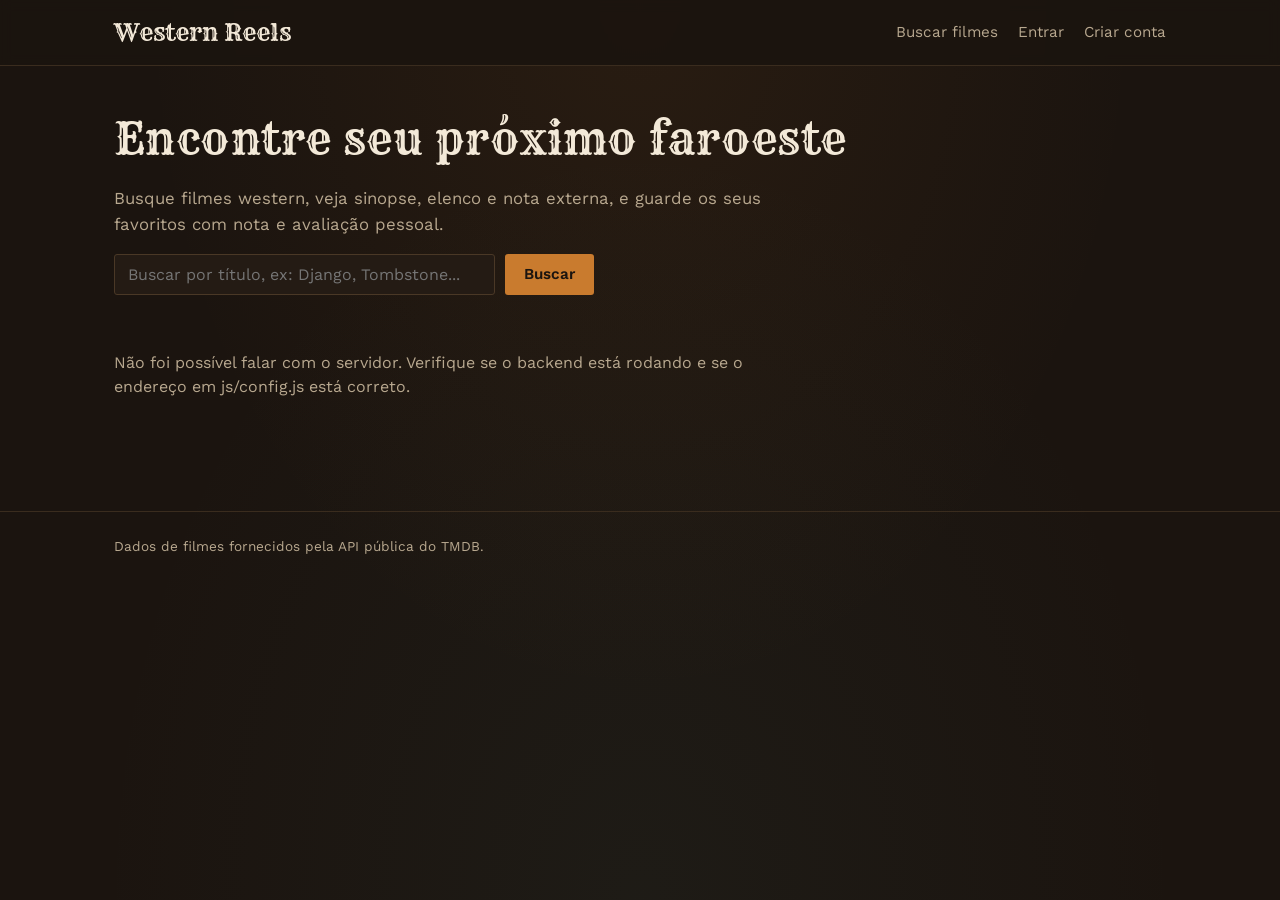
<file: frontend/index.html>
<!DOCTYPE html>
<html lang="pt-BR">
<head>
  <meta charset="UTF-8" />
  <meta name="viewport" content="width=device-width, initial-scale=1.0" />
  <title>Western Reels — buscar filmes</title>
  <link rel="stylesheet" href="css/style.css" />
</head>
<body>
  <header class="site-header">
    <nav>
      <a class="brand" href="index.html">Western Reels</a>
      <div class="nav-links" id="nav-links"></div>
    </nav>
  </header>

  <main class="container">
    <section class="hero">
      <h1>Encontre seu próximo faroeste</h1>
      <p class="lede">
        Busque filmes western, veja sinopse, elenco e nota externa, e guarde
        os seus favoritos com nota e avaliação pessoal.
      </p>
      <form id="search-form" class="search-form">
        <label for="search-input" class="visually-hidden">Buscar filme</label>
        <input
          type="search"
          id="search-input"
          placeholder="Buscar por título, ex: Django, Tombstone..."
        />
        <button type="submit">Buscar</button>
      </form>
    </section>

    <p class="status-message" id="status-message"></p>
    <ul class="movie-grid" id="movie-grid"></ul>
  </main>

  <footer class="site-footer">
    <div class="container">
      <p>Dados de filmes fornecidos pela API pública do TMDB.</p>
    </div>
  </footer>

  <script src="js/config.js"></script>
  <script src="js/api.js"></script>
  <script src="js/navbar.js"></script>
  <script src="js/browse.js"></script>
</body>
</html>
</file>
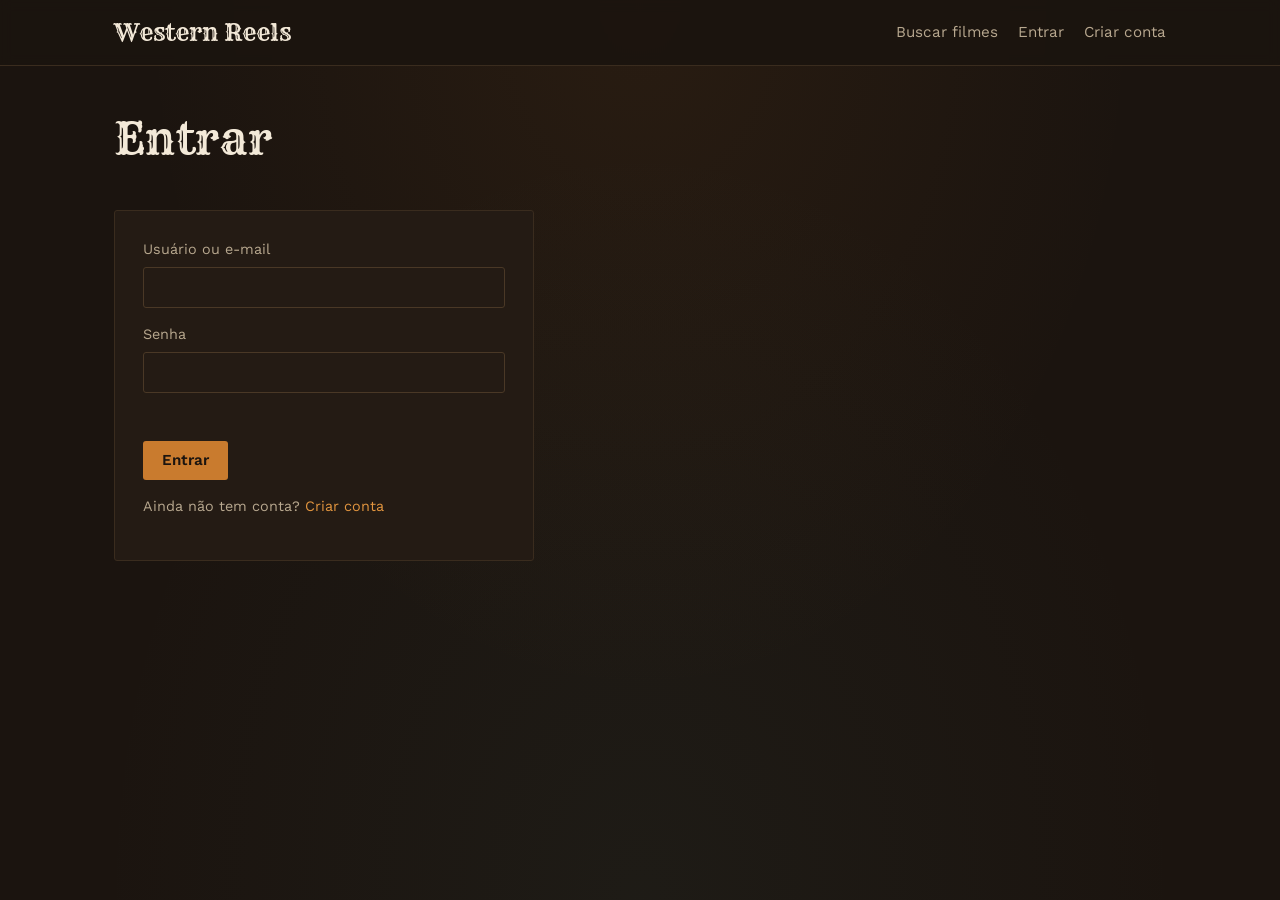
<file: frontend/login.html>
<!DOCTYPE html>
<html lang="pt-BR">
<head>
  <meta charset="UTF-8" />
  <meta name="viewport" content="width=device-width, initial-scale=1.0" />
  <title>Entrar — Western Reels</title>
  <link rel="stylesheet" href="css/style.css" />
</head>
<body>
  <header class="site-header">
    <nav>
      <a class="brand" href="index.html">Western Reels</a>
      <div class="nav-links" id="nav-links"></div>
    </nav>
  </header>

  <main class="container">
    <section class="hero">
      <h1>Entrar</h1>
    </section>

    <form id="login-form" class="auth-form">
      <label>
        Usuário ou e-mail
        <input type="text" id="login-identifier" required autocomplete="username" />
      </label>
      <label>
        Senha
        <input type="password" id="login-password" required autocomplete="current-password" />
      </label>
      <p class="form-error" id="form-error"></p>
      <button type="submit">Entrar</button>
      <p class="form-footer-note">Ainda não tem conta? <a href="register.html">Criar conta</a></p>
    </form>
  </main>

  <script src="js/config.js"></script>
  <script src="js/api.js"></script>
  <script src="js/navbar.js"></script>
  <script src="js/auth.js"></script>
</body>
</html>
</file>
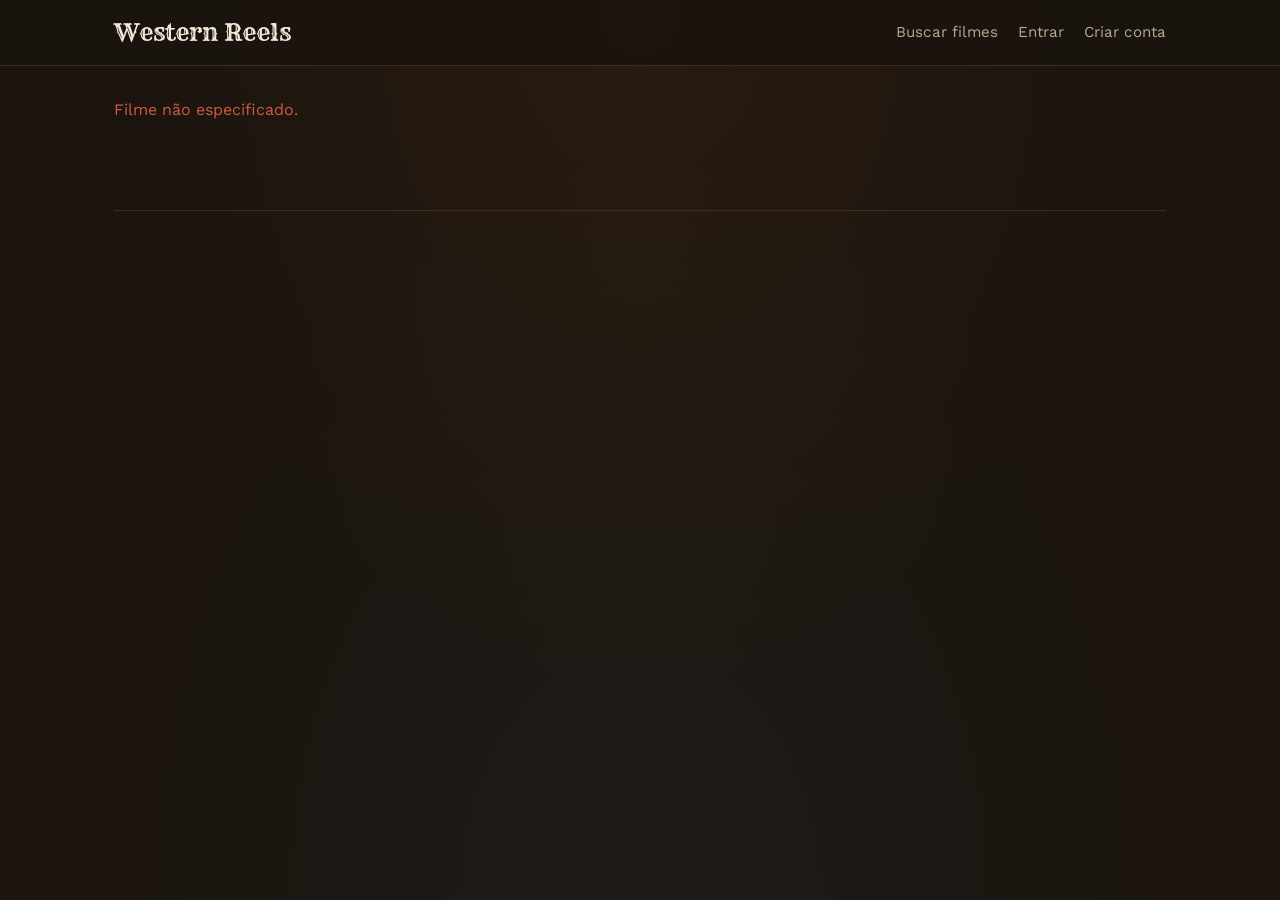
<file: frontend/movie.html>
<!DOCTYPE html>
<html lang="pt-BR">
<head>
  <meta charset="UTF-8" />
  <meta name="viewport" content="width=device-width, initial-scale=1.0" />
  <title>Detalhes do filme — Western Reels</title>
  <link rel="stylesheet" href="css/style.css" />
</head>
<body>
  <header class="site-header">
    <nav>
      <a class="brand" href="index.html">Western Reels</a>
      <div class="nav-links" id="nav-links"></div>
    </nav>
  </header>

  <main class="container">
    <div class="detail" id="movie-detail">
      <p class="status-message">Carregando filme...</p>
    </div>
    <section id="review-section"></section>
  </main>

  <script src="js/config.js"></script>
  <script src="js/api.js"></script>
  <script src="js/navbar.js"></script>
  <script src="js/movie-detail.js"></script>
</body>
</html>
</file>
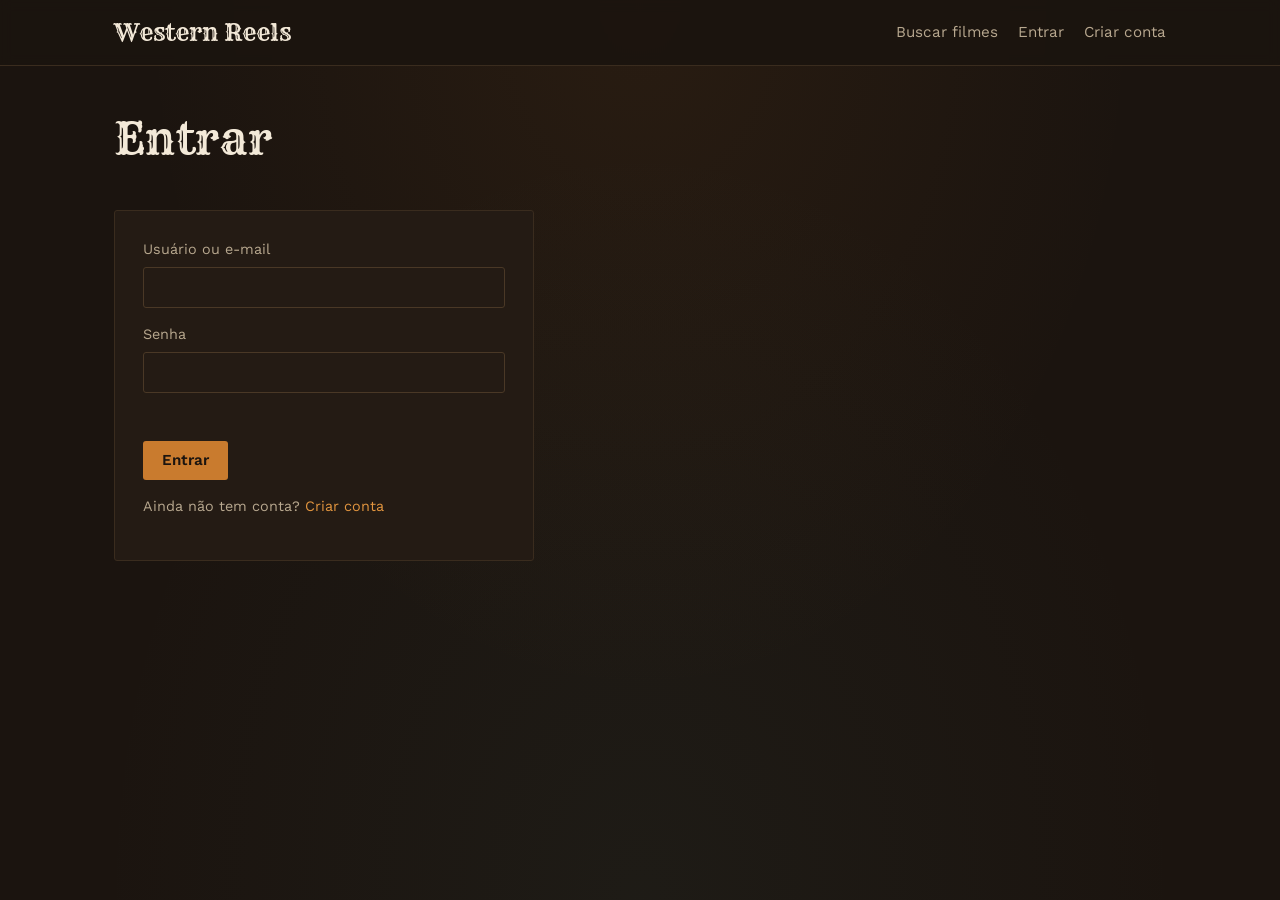
<file: frontend/my-movies.html>
<!DOCTYPE html>
<html lang="pt-BR">
<head>
  <meta charset="UTF-8" />
  <meta name="viewport" content="width=device-width, initial-scale=1.0" />
  <title>Meus filmes — Western Reels</title>
  <link rel="stylesheet" href="css/style.css" />
</head>
<body>
  <header class="site-header">
    <nav>
      <a class="brand" href="index.html">Western Reels</a>
      <div class="nav-links" id="nav-links"></div>
    </nav>
  </header>

  <main class="container">
    <section class="hero">
      <h1>Meus filmes</h1>
      <p class="lede">Seus westerns favoritos, notas e avaliações.</p>
    </section>

    <p class="status-message" id="status-message"></p>
    <ul class="movie-grid" id="movie-grid"></ul>
  </main>

  <script src="js/config.js"></script>
  <script src="js/api.js"></script>
  <script src="js/navbar.js"></script>
  <script src="js/my-movies.js"></script>
</body>
</html>
</file>
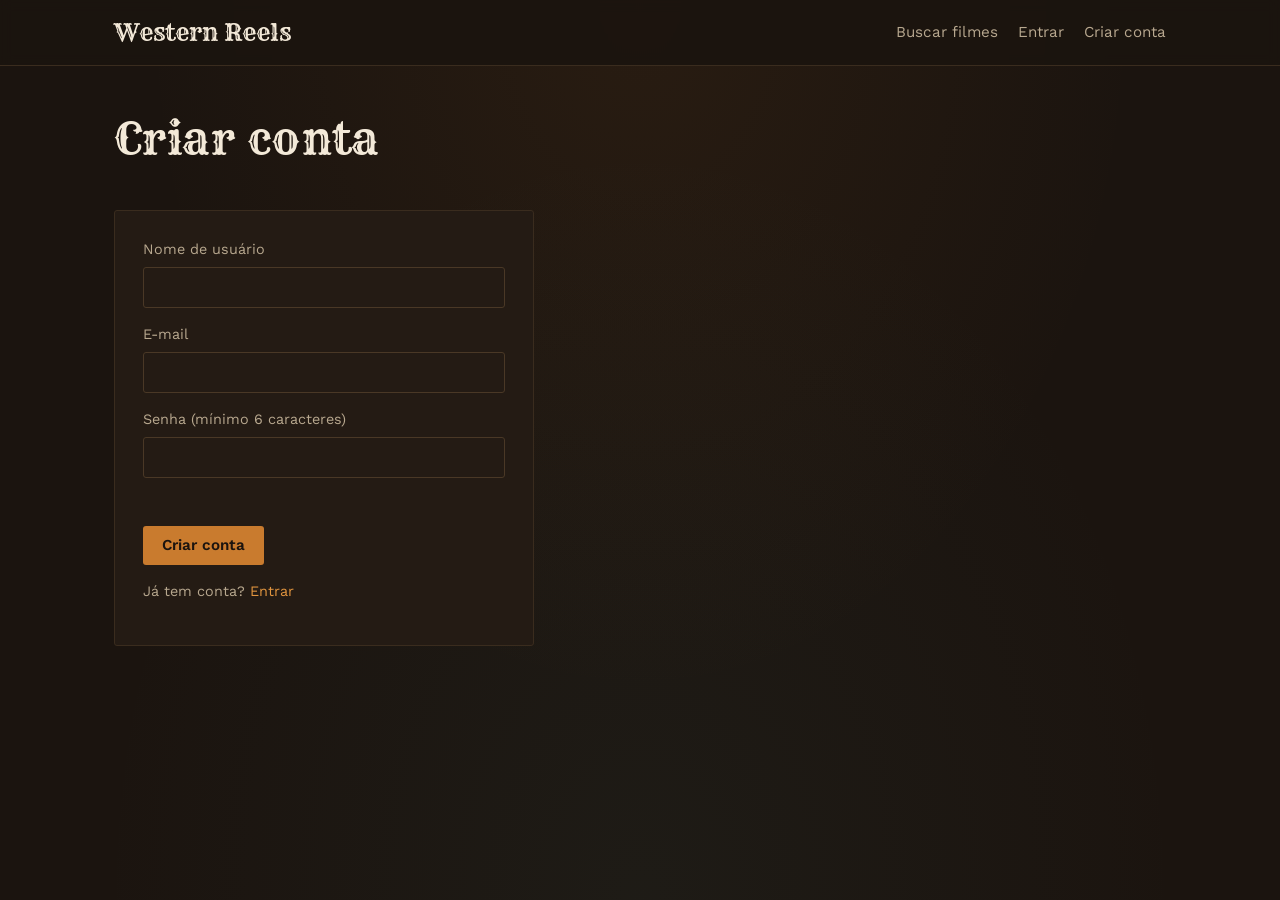
<file: frontend/register.html>
<!DOCTYPE html>
<html lang="pt-BR">
<head>
  <meta charset="UTF-8" />
  <meta name="viewport" content="width=device-width, initial-scale=1.0" />
  <title>Criar conta — Western Reels</title>
  <link rel="stylesheet" href="css/style.css" />
</head>
<body>
  <header class="site-header">
    <nav>
      <a class="brand" href="index.html">Western Reels</a>
      <div class="nav-links" id="nav-links"></div>
    </nav>
  </header>

  <main class="container">
    <section class="hero">
      <h1>Criar conta</h1>
    </section>

    <form id="register-form" class="auth-form">
      <label>
        Nome de usuário
        <input type="text" id="reg-username" required autocomplete="username" />
      </label>
      <label>
        E-mail
        <input type="email" id="reg-email" required autocomplete="email" />
      </label>
      <label>
        Senha (mínimo 6 caracteres)
        <input type="password" id="reg-password" required minlength="6" autocomplete="new-password" />
      </label>
      <p class="form-error" id="form-error"></p>
      <button type="submit">Criar conta</button>
      <p class="form-footer-note">Já tem conta? <a href="login.html">Entrar</a></p>
    </form>
  </main>

  <script src="js/config.js"></script>
  <script src="js/api.js"></script>
  <script src="js/navbar.js"></script>
  <script src="js/auth.js"></script>
</body>
</html>
</file>
<file: frontend/css/style.css>
/* ============================================================
   Western Reels — design tokens
   Paleta de entardecer no deserto: couro escuro, ocre e turquesa
   (evitando o terracota clichê de interfaces geradas por IA).
   ============================================================ */

@import url("https://fonts.googleapis.com/css2?family=Rye&family=Work+Sans:wght@400;500;600;700&display=swap");

:root {
  --bg: #1b140f;
  --surface: #241b14;
  --surface-raised: #2b2018;
  --border: #4a3826;
  --border-soft: #3a2c1e;
  --accent: #c97b2e;
  --accent-strong: #e2953f;
  --accent-teal: #4f8f86;
  --text: #f3e9d8;
  --text-muted: #b8a88f;
  --danger: #b3492f;
  --danger-strong: #d15b3d;
  --font-display: "Rye", serif;
  --font-body: "Work Sans", system-ui, sans-serif;
  --radius: 3px;
  --max-width: 1100px;
}

* {
  box-sizing: border-box;
}

html {
  color-scheme: dark;
}

body {
  margin: 0;
  background: var(--bg);
  background-image:
    radial-gradient(ellipse at top, rgba(201, 123, 46, 0.08), transparent 55%),
    radial-gradient(ellipse at bottom, rgba(79, 143, 134, 0.06), transparent 60%);
  color: var(--text);
  font-family: var(--font-body);
  line-height: 1.5;
  min-height: 100vh;
}

a {
  color: var(--accent-strong);
  text-decoration: none;
}
a:hover,
a:focus-visible {
  text-decoration: underline;
}

:focus-visible {
  outline: 2px solid var(--accent-teal);
  outline-offset: 2px;
}

h1, h2, h3 {
  font-family: var(--font-display);
  font-weight: 400;
  line-height: 1.15;
  letter-spacing: 0.01em;
  margin: 0 0 0.5em;
}
h1 { font-size: clamp(1.9rem, 4vw, 2.75rem); }
h2 { font-size: 1.4rem; color: var(--accent-strong); }
h3 { font-size: 1.1rem; margin-bottom: 0.25em; }

p { margin: 0 0 1em; max-width: 66ch; }

.container {
  max-width: var(--max-width);
  margin: 0 auto;
  padding: 0 1.5rem;
}

/* ---------- Header / nav ---------- */

.site-header {
  border-bottom: 1px solid var(--border-soft);
  background: rgba(27, 20, 15, 0.9);
  backdrop-filter: blur(6px);
  position: sticky;
  top: 0;
  z-index: 10;
}

.site-header nav {
  max-width: var(--max-width);
  margin: 0 auto;
  padding: 0.9rem 1.5rem;
  display: flex;
  align-items: center;
  justify-content: space-between;
  gap: 1rem;
  flex-wrap: wrap;
}

.brand {
  font-family: var(--font-display);
  font-size: 1.5rem;
  color: var(--text);
  text-decoration: none;
}
.brand:hover { text-decoration: none; color: var(--accent-strong); }

.nav-links {
  display: flex;
  align-items: center;
  gap: 1.25rem;
  font-size: 0.95rem;
}

.nav-links a { color: var(--text-muted); }
.nav-links a:hover { color: var(--text); }

.nav-user {
  color: var(--text-muted);
}

.nav-links button {
  background: none;
  border: 1px solid var(--border);
  color: var(--text-muted);
  padding: 0.35rem 0.8rem;
  border-radius: var(--radius);
  cursor: pointer;
  font-family: var(--font-body);
}
.nav-links button:hover { border-color: var(--danger); color: var(--danger-strong); }

/* ---------- Hero / page intros ---------- */

.hero {
  padding: 3rem 0 1.5rem;
}

.hero p.lede {
  color: var(--text-muted);
  font-size: 1.05rem;
}

/* ---------- Forms ---------- */

.visually-hidden {
  position: absolute;
  width: 1px;
  height: 1px;
  overflow: hidden;
  clip: rect(0, 0, 0, 0);
  white-space: nowrap;
}

.search-form {
  display: flex;
  gap: 0.6rem;
  margin-bottom: 2rem;
  max-width: 480px;
}

input[type="text"],
input[type="search"],
input[type="email"],
input[type="password"],
input[type="number"],
textarea {
  background: var(--surface);
  border: 1px solid var(--border);
  color: var(--text);
  padding: 0.65rem 0.8rem;
  border-radius: var(--radius);
  font-family: var(--font-body);
  font-size: 1rem;
  width: 100%;
}

input:focus, textarea:focus {
  border-color: var(--accent-teal);
}

.search-form input { flex: 1; }

button, .btn {
  background: var(--accent);
  color: #1b140f;
  border: none;
  padding: 0.65rem 1.2rem;
  border-radius: var(--radius);
  font-family: var(--font-body);
  font-weight: 600;
  cursor: pointer;
  font-size: 0.95rem;
}
button:hover, .btn:hover { background: var(--accent-strong); text-decoration: none; }
button:disabled { opacity: 0.6; cursor: not-allowed; }

.btn--ghost {
  background: transparent;
  border: 1px solid var(--border);
  color: var(--text);
}
.btn--ghost:hover { border-color: var(--accent-teal); background: transparent; }

.btn--danger { background: var(--danger); color: var(--text); }
.btn--danger:hover { background: var(--danger-strong); }

.auth-form, .review-form {
  max-width: 420px;
  background: var(--surface);
  border: 1px solid var(--border-soft);
  padding: 1.75rem;
  border-radius: var(--radius);
}

.auth-form label, .review-form label {
  display: block;
  margin-bottom: 1rem;
  font-size: 0.9rem;
  color: var(--text-muted);
}
.auth-form label input, .review-form label input, .review-form label textarea {
  margin-top: 0.35rem;
}

.review-form label:has(input[type="checkbox"]) {
  display: flex;
  align-items: center;
  gap: 0.5rem;
}
.review-form input[type="checkbox"] { width: auto; }

.review-form__actions {
  display: flex;
  gap: 0.75rem;
  margin-top: 0.5rem;
}

.form-error {
  color: var(--danger-strong);
  min-height: 1.2em;
  font-size: 0.9rem;
}

.form-footer-note {
  margin-top: 1rem;
  color: var(--text-muted);
  font-size: 0.9rem;
}

/* ---------- Movie grid & cards ---------- */

.status-message {
  color: var(--text-muted);
  min-height: 1.4em;
}

.movie-grid {
  display: grid;
  grid-template-columns: repeat(auto-fill, minmax(180px, 1fr));
  gap: 1.5rem;
  padding: 0 0 3rem;
  list-style: none;
  margin: 0;
}

.movie-card {
  background: var(--surface);
  border: 1px solid var(--border-soft);
  border-radius: var(--radius);
  overflow: hidden;
  display: flex;
  flex-direction: column;
  transition: border-color 0.15s ease;
}
.movie-card:hover { border-color: var(--accent); }

.movie-card__poster-link img,
.movie-card img {
  width: 100%;
  aspect-ratio: 2 / 3;
  object-fit: cover;
  display: block;
  background: var(--surface-raised);
}

.movie-card__body {
  padding: 0.85rem 1rem 1rem;
  flex: 1;
  display: flex;
  flex-direction: column;
}

.movie-card__body h3 {
  font-family: var(--font-body);
  font-weight: 600;
  font-size: 1rem;
}
.movie-card__body h3 a { color: var(--text); }

.movie-card__meta {
  color: var(--text-muted);
  font-size: 0.85rem;
  margin-bottom: 0.4rem;
}

.movie-card__review {
  font-size: 0.85rem;
  color: var(--text-muted);
  font-style: italic;
  margin-bottom: 0.6rem;
}

.movie-card__delete {
  margin-top: auto;
  align-self: flex-start;
  background: transparent;
  border: 1px solid var(--border);
  color: var(--danger-strong);
  font-size: 0.82rem;
  padding: 0.4rem 0.7rem;
}
.movie-card__delete:hover { background: var(--danger); color: var(--text); border-color: var(--danger); }

/* ---------- Movie detail page ---------- */

.detail {
  display: grid;
  grid-template-columns: 260px 1fr;
  gap: 2.5rem;
  padding: 2rem 0;
}

@media (max-width: 640px) {
  .detail { grid-template-columns: 1fr; }
}

.detail__poster img {
  width: 100%;
  border-radius: var(--radius);
  border: 1px solid var(--border-soft);
}

.detail__meta {
  color: var(--text-muted);
  margin-bottom: 0.75rem;
}

.detail__rating {
  color: var(--accent-teal);
  font-weight: 600;
}

.detail__cast {
  list-style: none;
  padding: 0;
  margin: 0;
  display: grid;
  grid-template-columns: repeat(auto-fill, minmax(180px, 1fr));
  gap: 0.4rem 1rem;
  color: var(--text-muted);
  font-size: 0.9rem;
}

#review-section {
  margin-top: 2.5rem;
  padding-top: 2rem;
  border-top: 1px solid var(--border-soft);
}

.error {
  color: var(--danger-strong);
}

footer.site-footer {
  border-top: 1px solid var(--border-soft);
  margin-top: 3rem;
  padding: 1.5rem 0 3rem;
  color: var(--text-muted);
  font-size: 0.85rem;
}
</file>
